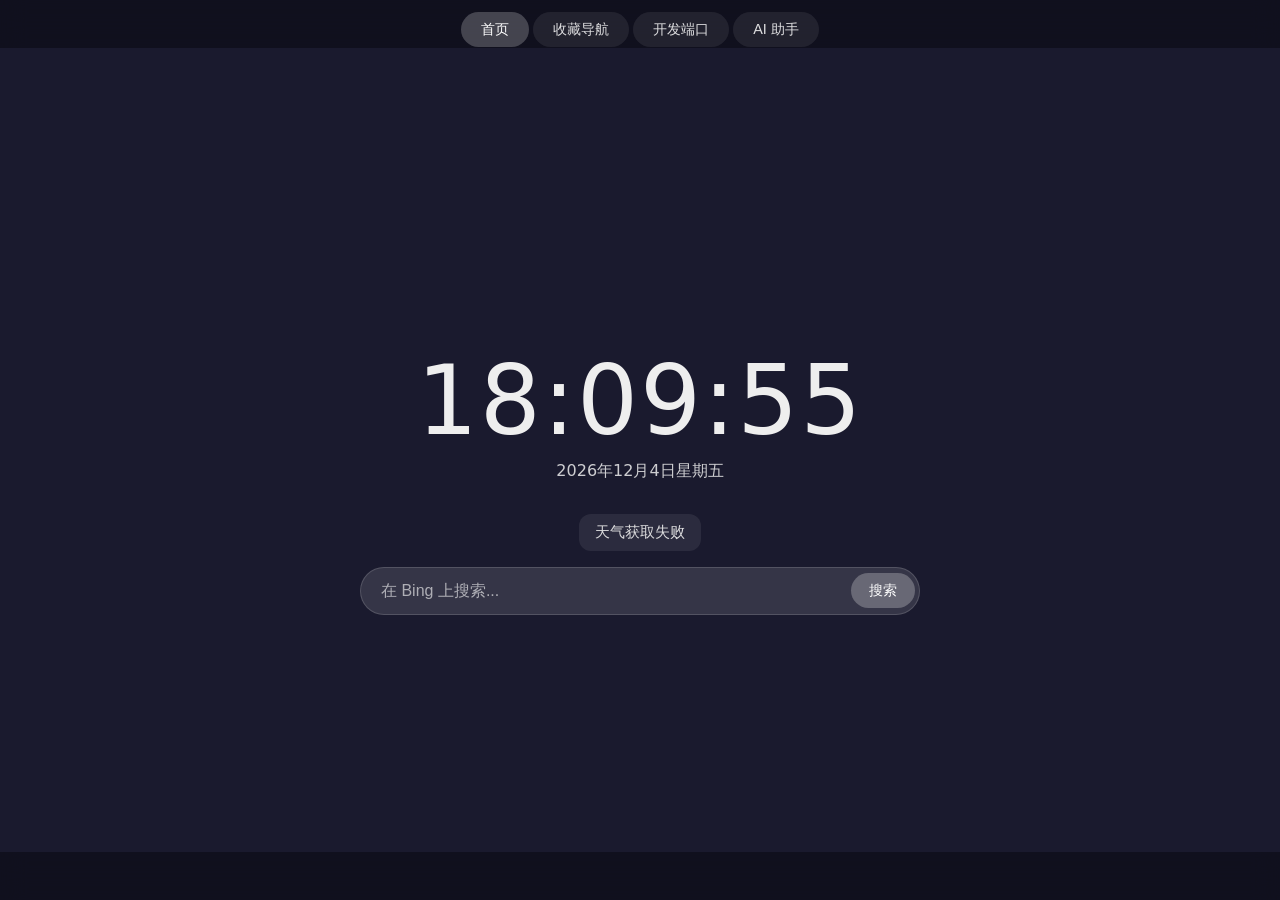
<file: src/newtab/index.html>
<!DOCTYPE html>
<html lang="zh-CN">

<head>
  <meta charset="UTF-8">
  <meta name="viewport" content="width=device-width, initial-scale=1.0">
  <title>新标签页</title>
  <link rel="stylesheet" href="style.css">
</head>

<body>
  <div id="wallpaper" class="wallpaper" aria-hidden="true"></div>
  <div id="glass-top" class="glass glass-top" aria-hidden="true"></div>
  <div id="glass-bottom" class="glass glass-bottom" aria-hidden="true"></div>
  <div id="app">
    <nav class="view-tabs" role="tablist">
      <button type="button" class="view-tab active" role="tab" id="tab-home" data-view="home"
        aria-controls="view-home" aria-selected="true">首页</button>
      <button type="button" class="view-tab" role="tab" id="tab-favorites" data-view="favorites"
        aria-controls="view-favorites" aria-selected="false">收藏导航</button>
      <button type="button" class="view-tab" role="tab" id="tab-ports" data-view="ports"
        aria-controls="view-ports" aria-selected="false">开发端口</button>
      <button type="button" class="view-tab" role="tab" id="tab-ai" data-view="ai" aria-controls="view-ai"
        aria-selected="false">AI 助手</button>
    </nav>
    <div id="view-home" class="view-pane" role="tabpanel">
      <div id="widget-time" class="widget widget-time" hidden></div>
      <div id="widget-weather" class="widget widget-weather" hidden></div>
      <form id="search-form" class="search-form">
        <input type="search" id="search-input" class="search-input" placeholder="在 Bing 上搜索..." autocomplete="off"
          enterkeyhint="search">
        <button type="submit" class="search-btn">搜索</button>
      </form>
      <div class="placeholder" id="placeholder">MyEdgeStyle 新标签页</div>
    </div>
    <div id="view-favorites" class="view-pane hidden" role="tabpanel">
      <div class="favorites-nav">
        <input type="search" id="favorites-nav-search" class="favorites-nav-search" placeholder="搜索收藏（标题或网址）..."
          autocomplete="off">
        <div id="favorites-nav-content" class="favorites-nav-content"></div>
      </div>
    </div>
    <div id="view-ports" class="view-pane hidden" role="tabpanel">
      <section class="dev-ports" aria-label="本地开发端口">
        <div class="dev-ports-toolbar">
          <input type="search" id="dev-ports-search" class="dev-ports-search" placeholder="搜索项目、端口或地址..."
            autocomplete="off">
          <button type="button" id="dev-ports-refresh" class="dev-ports-refresh">刷新</button>
        </div>
        <div id="dev-ports-content" class="dev-ports-content"></div>
      </section>
    </div>
    <div id="view-ai" class="view-pane hidden" role="tabpanel">
      <section class="ai-panel" aria-label="AI 助手">
        <aside class="ai-config">
          <div class="ai-config-header">
            <h2>AI 配置</h2>
            <span id="ai-config-status" class="ai-config-status" aria-live="polite"></span>
          </div>
          <label class="ai-field">
            <span>API 地址</span>
            <input type="url" id="ai-api-url" placeholder="https://api.openai.com/v1/chat/completions"
              autocomplete="off">
          </label>
          <label class="ai-field">
            <span>API Key</span>
            <input type="password" id="ai-api-key" placeholder="输入后加密保存，不回显" autocomplete="new-password"
              spellcheck="false">
          </label>
          <label class="ai-field">
            <span>模型</span>
            <input type="text" id="ai-model" placeholder="例如 gpt-4.1-mini / deepseek-chat" autocomplete="off">
          </label>
          <button type="button" id="ai-save-config" class="ai-save-btn">保存配置</button>
        </aside>
        <main class="ai-workspace">
          <div class="ai-toolbar">
            <div class="ai-mode-switch" role="tablist" aria-label="AI 模式">
              <button type="button" class="ai-mode-btn active" data-ai-mode="chat" aria-selected="true">问答</button>
              <button type="button" class="ai-mode-btn" data-ai-mode="naming" aria-selected="false">命名简称</button>
              <button type="button" class="ai-mode-btn" data-ai-mode="error" aria-selected="false">报错解释</button>
              <button type="button" class="ai-mode-btn" data-ai-mode="commit" aria-selected="false">Commit</button>
              <button type="button" class="ai-mode-btn" data-ai-mode="regex" aria-selected="false">Regex</button>
              <button type="button" class="ai-mode-btn" data-ai-mode="sql" aria-selected="false">SQL</button>
              <button type="button" class="ai-mode-btn" data-ai-mode="api" aria-selected="false">API 分析</button>
            </div>
            <button type="button" id="ai-clear-chat" class="ai-clear-btn">清除记录</button>
          </div>
          <div id="ai-messages" class="ai-messages" aria-live="polite"></div>
          <form id="ai-form" class="ai-form">
            <textarea id="ai-input" class="ai-input" rows="3" placeholder="输入问题，Enter 发送，Shift+Enter 换行"></textarea>
            <button type="submit" id="ai-submit" class="ai-submit">发送</button>
          </form>
        </main>
      </section>
    </div>
    <div id="favorites-loading-overlay" class="favorites-loading-overlay" aria-hidden="true" hidden>
      <div class="favorites-loading-dialog" role="status" aria-live="polite">
        <button type="button" class="favorites-loading-close" aria-label="取消加载">×</button>
        <div class="favorites-loading-body">
          <div class="favorites-loading-spinner"></div>
          <div class="favorites-loading-text">正在加载收藏...</div>
        </div>
      </div>
    </div>
  </div>
  <script src="script.js"></script>
</body>

</html>
</file>
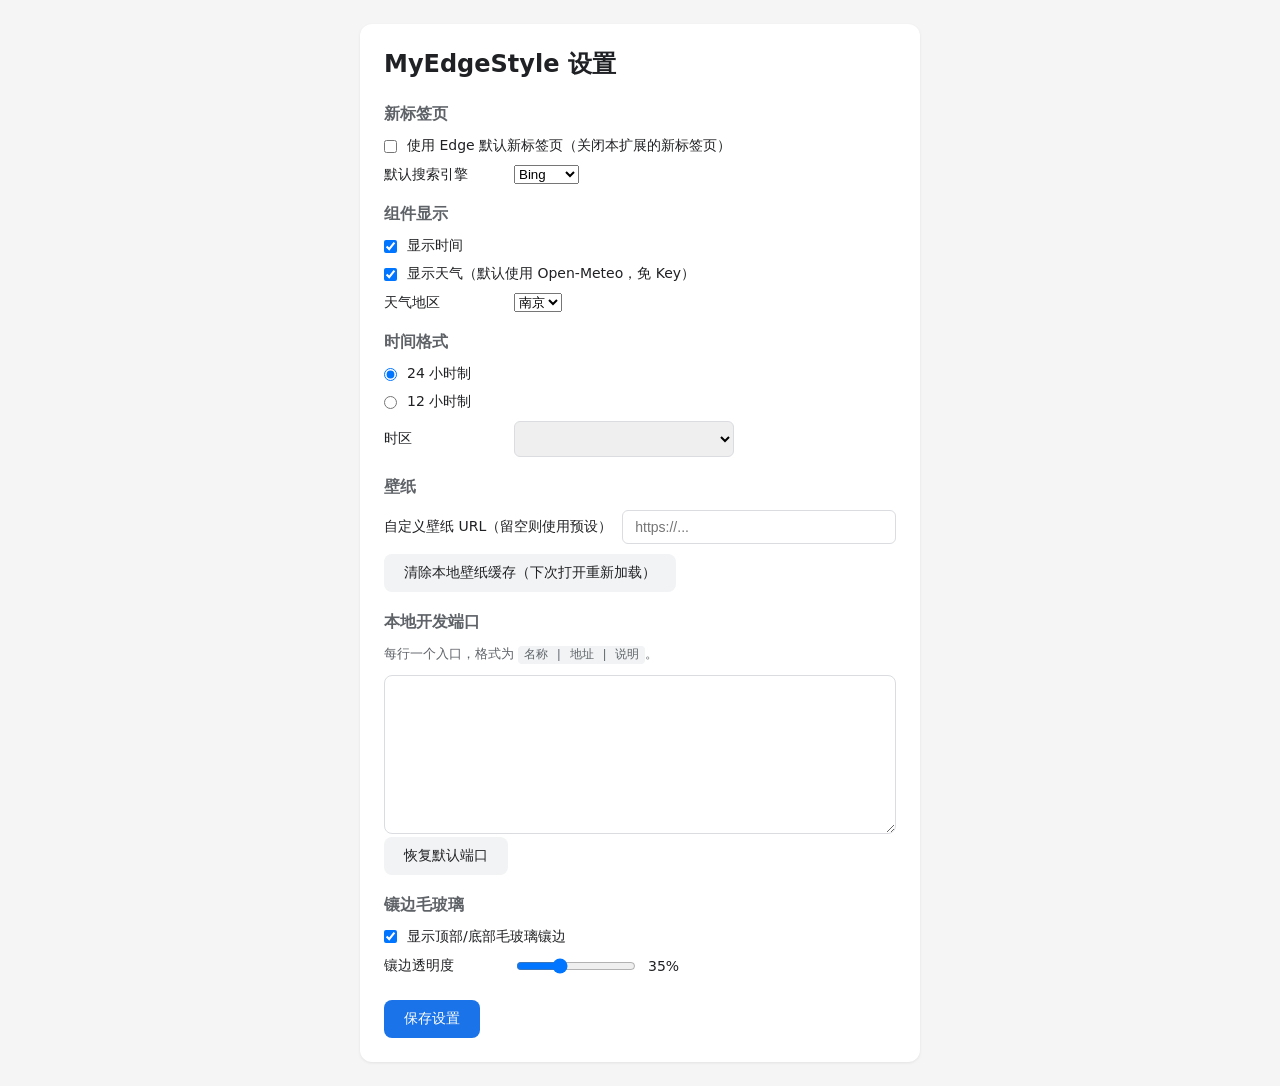
<file: src/options/options.html>
<!DOCTYPE html>
<html lang="zh-CN">
<head>
  <meta charset="UTF-8">
  <meta name="viewport" content="width=device-width, initial-scale=1.0">
  <title>MyEdgeStyle 设置</title>
  <link rel="stylesheet" href="options.css">
</head>
<body>
  <div class="page">
    <h1>MyEdgeStyle 设置</h1>

    <section>
      <h2>新标签页</h2>
      <label class="row">
        <input type="checkbox" id="useDefaultNewTab">
        <span>使用 Edge 默认新标签页（关闭本扩展的新标签页）</span>
      </label>
      <label class="row">
        <span class="label">默认搜索引擎</span>
        <select id="searchEngine">
          <option value="bing">Bing</option>
          <option value="google">Google</option>
          <option value="baidu">百度</option>
        </select>
      </label>
    </section>

    <section>
      <h2>组件显示</h2>
      <label class="row">
        <input type="checkbox" id="showTime" checked>
        <span>显示时间</span>
      </label>
      <label class="row">
        <input type="checkbox" id="showWeather" checked>
        <span>显示天气（默认使用 Open-Meteo，免 Key）</span>
      </label>
      <label class="row">
        <span class="label">天气地区</span>
        <select id="weatherCityId">
          <option value="nanjing">南京</option>
          <option value="beijing">北京</option>
          <option value="shanghai">上海</option>
          <option value="guangzhou">广州</option>
          <option value="shenzhen">深圳</option>
          <option value="hangzhou">杭州</option>
          <option value="chengdu">成都</option>
          <option value="wuhan">武汉</option>
          <option value="xian">西安</option>
        </select>
      </label>
    </section>

    <section>
      <h2>时间格式</h2>
      <label class="row">
        <input type="radio" name="timeFormat" value="24" id="time24" checked>
        <span>24 小时制</span>
      </label>
      <label class="row">
        <input type="radio" name="timeFormat" value="12" id="time12">
        <span>12 小时制</span>
      </label>
      <label class="row">
        <span class="label">时区</span>
        <select id="timezone"></select>
      </label>
    </section>

    <section>
      <h2>壁纸</h2>
      <label class="row">
        <span class="label">自定义壁纸 URL（留空则使用预设）</span>
        <input type="url" id="wallpaperUrl" placeholder="https://...">
      </label>
      <button type="button" id="clearWallpaperCache" class="btn">清除本地壁纸缓存（下次打开重新加载）</button>
    </section>

    <section>
      <h2>本地开发端口</h2>
      <p class="hint">每行一个入口，格式为 <code>名称 | 地址 | 说明</code>。</p>
      <textarea id="devPorts" class="textarea" rows="7" spellcheck="false"></textarea>
      <button type="button" id="resetDevPorts" class="btn">恢复默认端口</button>
    </section>

    <section>
      <h2>镶边毛玻璃</h2>
      <label class="row">
        <input type="checkbox" id="showGlass" checked>
        <span>显示顶部/底部毛玻璃镶边</span>
      </label>
      <label class="row">
        <span class="label">镶边透明度</span>
        <input type="range" id="glassOpacity" min="0" max="100" value="35">
        <span id="glassOpacityValue">35%</span>
      </label>
    </section>

    <div class="actions">
      <button type="button" id="save" class="btn btn-primary">保存设置</button>
      <span id="status" class="status"></span>
    </div>
  </div>
  <script src="options.js"></script>
</body>
</html>
</file>
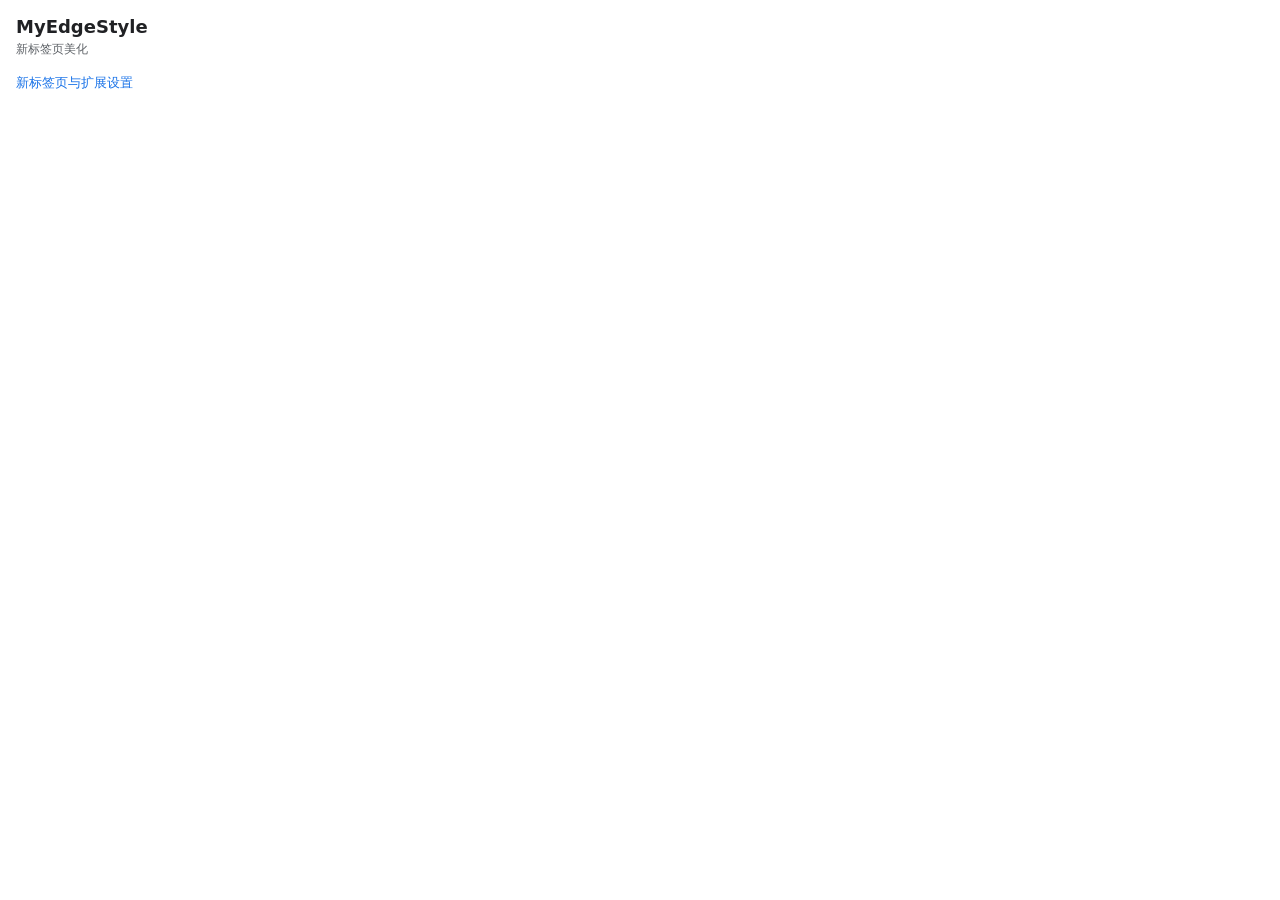
<file: src/popup/popup.html>
<!DOCTYPE html>
<html lang="zh-CN">
<head>
  <meta charset="UTF-8">
  <meta name="viewport" content="width=device-width, initial-scale=1.0">
  <title>MyEdgeStyle</title>
  <link rel="stylesheet" href="popup.css">
</head>
<body>
  <div class="popup">
    <h1 class="title">MyEdgeStyle</h1>
    <p class="desc">新标签页美化</p>
    <a id="link-options" href="#" class="link">新标签页与扩展设置</a>
  </div>
  <script src="popup.js"></script>
</body>
</html>
</file>
<file: src/newtab/style.css>
* {
  box-sizing: border-box;
}

html,
body {
  margin: 0;
  padding: 0;
  width: 100%;
  height: 100%;
  overflow: hidden;
}

body {
  font-family: "Segoe UI", system-ui, sans-serif;
  background: #1a1a2e;
  color: #eee;
}

/* 壁纸层 */
.wallpaper {
  position: fixed;
  inset: 0;
  background-size: cover;
  background-position: center;
  background-repeat: no-repeat;
  z-index: 0;
}

/* 毛玻璃镶边 */
.glass {
  position: fixed;
  left: 0;
  right: 0;
  height: 48px;
  pointer-events: none;
  z-index: 1;
  backdrop-filter: blur(12px);
  -webkit-backdrop-filter: blur(12px);
}

.glass-top {
  top: 0;
}

.glass-bottom {
  top: auto;
  bottom: 0;
}

#app {
  position: relative;
  z-index: 2;
  width: 100%;
  height: 100%;
  display: flex;
  flex-direction: column;
  align-items: center;
  justify-content: flex-start;
  gap: 0;
  padding-top: 12px;
  overflow: hidden;
}

.view-tabs {
  display: flex;
  gap: 4px;
  margin-bottom: 12px;
  flex-shrink: 0;
}

.view-tab {
  padding: 8px 20px;
  border: none;
  border-radius: 20px;
  background: rgba(255, 255, 255, 0.08);
  color: rgba(255, 255, 255, 0.85);
  font-size: 0.9rem;
  cursor: pointer;
  transition: background 0.2s, color 0.2s;
}

.view-tab:hover {
  background: rgba(255, 255, 255, 0.14);
  color: #fff;
}

.view-tab.active {
  background: rgba(255, 255, 255, 0.22);
  color: #fff;
}

.view-pane {
  flex: 1;
  min-height: 0;
  width: 100%;
  display: flex;
  flex-direction: column;
  align-items: center;
  justify-content: center;
  gap: 1rem;
}

.view-pane.hidden {
  display: none;
}

#view-favorites .favorites-nav {
  width: 100%;
  max-width: 960px;
  height: 100%;
  display: flex;
  flex-direction: column;
  align-items: stretch;
  gap: 12px;
  padding: 0 16px 24px;
  overflow: hidden;
}

#view-ports {
  justify-content: flex-start;
  padding: 0 16px 24px;
}

.dev-ports {
  width: min(980px, 100%);
  height: 100%;
  min-height: 0;
  display: flex;
  flex-direction: column;
  gap: 14px;
}

.dev-ports-toolbar {
  display: flex;
  justify-content: center;
  gap: 10px;
  flex-shrink: 0;
}

.dev-ports-search {
  width: min(420px, 100%);
  padding: 12px 18px;
  border: 1px solid rgba(255, 255, 255, 0.2);
  border-radius: 24px;
  background: rgba(0, 0, 0, 0.35);
  color: #fff;
  font-size: 1rem;
  outline: none;
}

.dev-ports-search::placeholder {
  color: rgba(255, 255, 255, 0.55);
}

.dev-ports-refresh {
  min-width: 72px;
  border: none;
  border-radius: 20px;
  background: rgba(255, 255, 255, 0.16);
  color: #fff;
  cursor: pointer;
}

.dev-ports-refresh:hover {
  background: rgba(255, 255, 255, 0.26);
}

.dev-ports-content {
  flex: 1;
  min-height: 0;
  overflow-y: auto;
  display: grid;
  grid-template-columns: repeat(auto-fill, minmax(180px, 1fr));
  align-content: start;
  gap: 12px;
  padding: 4px 0;
}

.dev-port-card {
  min-height: 112px;
  display: flex;
  flex-direction: column;
  justify-content: center;
  gap: 8px;
  padding: 16px;
  border: 1px solid rgba(255, 255, 255, 0.14);
  border-radius: 12px;
  background: rgba(8, 10, 18, 0.48);
  color: #fff;
  text-decoration: none;
  backdrop-filter: blur(14px);
  -webkit-backdrop-filter: blur(14px);
  transition: background 0.2s, transform 0.15s, border-color 0.2s;
}

.dev-port-card:hover {
  transform: translateY(-2px);
  background: rgba(255, 255, 255, 0.14);
  border-color: rgba(255, 255, 255, 0.26);
}

.dev-port-title {
  font-size: 1rem;
  font-weight: 600;
}

.dev-port-url {
  font-size: 0.82rem;
  color: rgba(158, 230, 189, 0.95);
  word-break: break-all;
}

.dev-port-desc {
  font-size: 0.82rem;
  line-height: 1.35;
  color: rgba(255, 255, 255, 0.68);
}

.favorites-nav-search {
  width: 100%;
  max-width: 400px;
  margin: 0 auto;
  padding: 12px 20px;
  border: 1px solid rgba(255, 255, 255, 0.2);
  border-radius: 24px;
  background: rgba(0, 0, 0, 0.35);
  color: #fff;
  font-size: 1rem;
  outline: none;
  flex-shrink: 0;
}

.favorites-nav-search::placeholder {
  color: rgba(255, 255, 255, 0.55);
}

.favorites-nav-search:focus {
  border-color: rgba(255, 255, 255, 0.4);
  background: rgba(0, 0, 0, 0.45);
}

.favorites-nav-content {
  flex: 1;
  overflow-y: auto;
  overflow-x: hidden;
  display: flex;
  flex-direction: column;
  gap: 20px;
  padding: 8px 0;
}

.favorites-group {
  flex-shrink: 0;
}

.favorites-group-title {
  font-size: 0.95rem;
  font-weight: 600;
  color: rgba(255, 255, 255, 0.95);
  margin-bottom: 10px;
  padding-bottom: 4px;
  border-bottom: 1px solid rgba(255, 255, 255, 0.15);
}

.favorites-group-list {
  display: grid;
  grid-template-columns: repeat(auto-fill, minmax(140px, 1fr));
  gap: 12px;
}

.nav-card {
  display: flex;
  flex-direction: column;
  align-items: center;
  justify-content: center;
  padding: 14px 10px;
  border-radius: 12px;
  background: rgba(255, 255, 255, 0.1);
  color: #fff;
  text-decoration: none;
  transition: background 0.2s, transform 0.15s;
  min-height: 72px;
}

.nav-card:hover {
  background: rgba(255, 255, 255, 0.2);
  transform: translateY(-2px);
}

.nav-card-icon {
  width: 32px;
  height: 32px;
  border-radius: 8px;
  background: rgba(0, 0, 0, 0.35);
  display: flex;
  align-items: center;
  justify-content: center;
  font-size: 1rem;
  font-weight: 600;
  margin-bottom: 8px;
  flex-shrink: 0;
  position: relative;
}

.nav-card-icon-img {
  width: 32px;
  height: 32px;
  border-radius: 8px;
  object-fit: contain;
  position: absolute;
  inset: 0;
}

.nav-card-icon-img[hidden] {
  display: none;
}

.nav-card-icon-fallback {
  position: absolute;
  inset: 0;
  display: flex;
  align-items: center;
  justify-content: center;
  font-size: 1rem;
  font-weight: 600;
}

.nav-card-icon-fallback[hidden] {
  display: none;
}

.nav-card-title {
  font-size: 0.8rem;
  line-height: 1.25;
  text-align: center;
  overflow: hidden;
  text-overflow: ellipsis;
  display: -webkit-box;
  -webkit-line-clamp: 2;
  -webkit-box-orient: vertical;
  word-break: break-all;
}

.placeholder {
  font-size: 1.25rem;
  color: rgba(255, 255, 255, 0.7);
}

.placeholder:not(:only-child) {
  display: none;
}

/* 时间组件 */
.widget-time {
  text-align: center;
  font-variant-numeric: tabular-nums;
}

.widget-time .time-main {
  font-size: clamp(3rem, 10vw, 6rem);
  font-weight: 300;
  letter-spacing: 0.02em;
  margin: 0;
}

.widget-time .time-date {
  font-size: 1rem;
  opacity: 0.85;
  margin-top: 0.25rem;
}

/* 天气组件 */
.widget-weather {
  display: flex;
  align-items: center;
  gap: 0.75rem;
  padding: 0.5rem 1rem;
  background: rgba(255, 255, 255, 0.08);
  border-radius: 12px;
  font-size: 0.95rem;
}

.widget-weather .temp {
  font-size: 1.5rem;
  font-weight: 600;
}

.widget-weather .desc {
  opacity: 0.9;
}

.widget-weather .location {
  font-size: 0.85rem;
  opacity: 0.75;
}

/* 搜索框 */
.search-form {
  display: flex;
  align-items: center;
  max-width: 560px;
  width: 90%;
  margin: 0;
  background: rgba(255, 255, 255, 0.12);
  border-radius: 24px;
  padding: 4px 4px 4px 20px;
  border: 1px solid rgba(255, 255, 255, 0.15);
  transition: background 0.2s, border-color 0.2s;
}

.search-form:focus-within {
  background: rgba(255, 255, 255, 0.18);
  border-color: rgba(255, 255, 255, 0.25);
}

.search-input {
  flex: 1;
  min-width: 0;
  padding: 10px 12px 10px 0;
  border: none;
  background: transparent;
  color: #fff;
  font-size: 1rem;
  outline: none;
}

.search-input::placeholder {
  color: rgba(255, 255, 255, 0.6);
}

.search-btn {
  padding: 8px 18px;
  border: none;
  border-radius: 20px;
  background: rgba(255, 255, 255, 0.25);
  color: #fff;
  font-size: 0.9rem;
  cursor: pointer;
  transition: background 0.2s;
}

.search-btn:hover {
  background: rgba(255, 255, 255, 0.35);
}

/* AI 助手页 */
#view-ai {
  justify-content: flex-start;
  padding: 0 16px 24px;
}

.ai-panel {
  width: min(1080px, 100%);
  height: 100%;
  min-height: 0;
  display: grid;
  grid-template-columns: 280px minmax(0, 1fr);
  gap: 14px;
}

.ai-config,
.ai-workspace {
  min-height: 0;
  border: 1px solid rgba(255, 255, 255, 0.15);
  background: rgba(8, 10, 18, 0.5);
  box-shadow: 0 18px 42px rgba(0, 0, 0, 0.25);
  backdrop-filter: blur(18px);
  -webkit-backdrop-filter: blur(18px);
}

.ai-config {
  display: flex;
  flex-direction: column;
  gap: 14px;
  padding: 16px;
  border-radius: 12px;
  align-self: start;
}

.ai-config-header {
  display: flex;
  align-items: center;
  justify-content: space-between;
  gap: 10px;
}

.ai-config h2 {
  margin: 0;
  font-size: 1rem;
  font-weight: 600;
}

.ai-config-status {
  min-width: 44px;
  font-size: 0.8rem;
  color: #9ee6bd;
  text-align: right;
}

.ai-field {
  display: flex;
  flex-direction: column;
  gap: 6px;
  font-size: 0.85rem;
  color: rgba(255, 255, 255, 0.82);
}

.ai-field input,
.ai-input {
  width: 100%;
  border: 1px solid rgba(255, 255, 255, 0.16);
  background: rgba(0, 0, 0, 0.32);
  color: #fff;
  outline: none;
}

.ai-field input {
  height: 38px;
  border-radius: 8px;
  padding: 0 10px;
}

.ai-field input:focus,
.ai-input:focus {
  border-color: rgba(158, 230, 189, 0.58);
  background: rgba(0, 0, 0, 0.42);
}

.ai-save-btn,
.ai-submit,
.ai-mode-btn,
.ai-clear-btn {
  border: none;
  color: #fff;
  cursor: pointer;
  transition: background 0.2s, opacity 0.2s;
}

.ai-save-btn {
  height: 38px;
  border-radius: 8px;
  background: rgba(158, 230, 189, 0.22);
}

.ai-save-btn:hover,
.ai-submit:hover {
  background: rgba(158, 230, 189, 0.34);
}

.ai-workspace {
  display: flex;
  flex-direction: column;
  gap: 12px;
  padding: 14px;
  border-radius: 12px;
}

.ai-toolbar {
  display: grid;
  grid-template-columns: minmax(0, 1fr) auto;
  align-items: start;
  justify-content: space-between;
  gap: 10px;
  flex-shrink: 0;
}

.ai-mode-switch {
  display: flex;
  flex-wrap: wrap;
  gap: 4px;
  padding: 4px;
  border-radius: 12px;
  background: rgba(255, 255, 255, 0.08);
}

.ai-mode-btn {
  min-width: 82px;
  height: 32px;
  padding: 0 12px;
  border-radius: 8px;
  background: transparent;
  font-size: 0.88rem;
}

.ai-mode-btn.active {
  background: rgba(255, 255, 255, 0.2);
}

.ai-clear-btn {
  height: 34px;
  padding: 0 12px;
  border-radius: 8px;
  background: rgba(255, 255, 255, 0.09);
  font-size: 0.86rem;
  white-space: nowrap;
}

.ai-clear-btn:hover {
  background: rgba(255, 255, 255, 0.18);
}

.ai-messages {
  flex: 1;
  min-height: 0;
  overflow-y: auto;
  display: flex;
  flex-direction: column;
  gap: 10px;
  padding-right: 4px;
}

.ai-message {
  max-width: min(760px, 92%);
  display: flex;
  flex-direction: column;
  gap: 5px;
}

.ai-message-user {
  align-self: flex-end;
}

.ai-message-assistant,
.ai-message-error {
  align-self: flex-start;
}

.ai-message-label {
  font-size: 0.75rem;
  color: rgba(255, 255, 255, 0.62);
}

.ai-message-user .ai-message-label {
  text-align: right;
}

.ai-message-body {
  white-space: pre-wrap;
  word-break: break-word;
  line-height: 1.55;
  padding: 10px 12px;
  border-radius: 12px;
  background: rgba(255, 255, 255, 0.11);
  border: 1px solid rgba(255, 255, 255, 0.1);
}

.ai-message-body.ai-markdown {
  white-space: normal;
  overflow-wrap: anywhere;
  padding: 12px 14px;
}

.ai-markdown > :first-child {
  margin-top: 0;
}

.ai-markdown > :last-child {
  margin-bottom: 0;
}

.ai-markdown p {
  margin: 0 0 0.7em;
}

.ai-markdown h1,
.ai-markdown h2,
.ai-markdown h3,
.ai-markdown h4 {
  margin: 0.85em 0 0.45em;
  line-height: 1.25;
  font-weight: 650;
}

.ai-markdown h1 {
  font-size: 1.18rem;
}

.ai-markdown h2 {
  font-size: 1.08rem;
}

.ai-markdown h3,
.ai-markdown h4 {
  font-size: 1rem;
}

.ai-markdown ul,
.ai-markdown ol {
  margin: 0 0 0.7em;
  padding-left: 1.35rem;
}

.ai-markdown li + li {
  margin-top: 0.28em;
}

.ai-markdown blockquote {
  margin: 0 0 0.75em;
  padding: 0.1em 0 0.1em 0.85em;
  border-left: 3px solid rgba(158, 230, 189, 0.45);
  color: rgba(255, 255, 255, 0.78);
}

.ai-markdown pre {
  max-width: 100%;
  margin: 0 0 0.8em;
  padding: 12px;
  overflow-x: auto;
  border-radius: 8px;
  background: rgba(0, 0, 0, 0.38);
  border: 1px solid rgba(255, 255, 255, 0.1);
}

.ai-markdown code {
  font-family: "Cascadia Code", Consolas, "Courier New", monospace;
  font-size: 0.9em;
}

.ai-markdown :not(pre) > code {
  padding: 0.12em 0.35em;
  border-radius: 5px;
  background: rgba(0, 0, 0, 0.3);
}

.ai-markdown pre code {
  white-space: pre;
}

.ai-markdown a {
  color: #9ee6bd;
  text-decoration: underline;
  text-underline-offset: 2px;
}

.ai-markdown hr {
  height: 1px;
  margin: 0.9em 0;
  border: 0;
  background: rgba(255, 255, 255, 0.14);
}

.ai-markdown-table-wrap {
  max-width: 100%;
  margin: 0 0 0.8em;
  overflow-x: auto;
}

.ai-markdown table {
  width: 100%;
  border-collapse: collapse;
  font-size: 0.92em;
}

.ai-markdown th,
.ai-markdown td {
  padding: 7px 9px;
  border: 1px solid rgba(255, 255, 255, 0.14);
  vertical-align: top;
}

.ai-markdown th {
  background: rgba(255, 255, 255, 0.08);
  font-weight: 650;
}

.ai-markdown .ai-table-align-left {
  text-align: left;
}

.ai-markdown .ai-table-align-center {
  text-align: center;
}

.ai-markdown .ai-table-align-right {
  text-align: right;
}

.ai-message-body.ai-message-streaming:empty::before {
  content: "思考中...";
  color: rgba(255, 255, 255, 0.62);
}

.ai-message-body.ai-message-streaming::after {
  content: "";
  display: inline-block;
  width: 6px;
  height: 1em;
  margin-left: 4px;
  vertical-align: -2px;
  border-radius: 2px;
  background: rgba(158, 230, 189, 0.85);
  animation: ai-caret-blink 1s steps(2, end) infinite;
}

@keyframes ai-caret-blink {
  50% {
    opacity: 0;
  }
}

.ai-message-user .ai-message-body {
  background: rgba(158, 230, 189, 0.22);
}

.ai-message-error .ai-message-body {
  background: rgba(255, 106, 106, 0.18);
  border-color: rgba(255, 106, 106, 0.28);
}

.ai-form {
  display: grid;
  grid-template-columns: minmax(0, 1fr) 88px;
  gap: 10px;
  flex-shrink: 0;
}

.ai-input {
  resize: none;
  min-height: 78px;
  max-height: 150px;
  border-radius: 12px;
  padding: 10px 12px;
  font: inherit;
  line-height: 1.45;
}

.ai-input::placeholder,
.ai-field input::placeholder {
  color: rgba(255, 255, 255, 0.45);
}

.ai-submit {
  border-radius: 12px;
  background: rgba(158, 230, 189, 0.24);
  font-size: 0.95rem;
}

.ai-submit:disabled {
  cursor: wait;
  opacity: 0.7;
}

@media (max-width: 780px) {
  .ai-panel {
    grid-template-columns: 1fr;
    overflow-y: auto;
  }

  .ai-config {
    align-self: stretch;
  }

  .ai-workspace {
    min-height: 520px;
  }
}

@media (max-width: 520px) {
  .view-tab {
    padding: 8px 12px;
  }

  .ai-toolbar {
    align-items: stretch;
    flex-direction: column;
  }

  .ai-mode-switch {
    align-self: flex-start;
  }

  .ai-clear-btn {
    align-self: flex-start;
  }

  .ai-form {
    grid-template-columns: 1fr;
  }

  .dev-ports-toolbar {
    flex-direction: column;
  }

  .dev-ports-refresh {
    height: 40px;
  }

  .ai-submit {
    height: 40px;
  }
}

/* 收藏导航（仅收藏导航页使用） */
.favorites-loading-overlay {
  position: fixed;
  inset: 0;
  display: flex;
  align-items: center;
  justify-content: center;
  background: rgba(0, 0, 0, 0.4);
  z-index: 3;
}

.favorites-loading-overlay[hidden] {
  display: none;
}

.favorites-loading-dialog {
  position: relative;
  min-width: 220px;
  max-width: 280px;
  padding: 16px 20px 18px;
  border-radius: 16px;
  background: rgba(15, 15, 30, 0.92);
  box-shadow: 0 18px 40px rgba(0, 0, 0, 0.5);
  backdrop-filter: blur(18px);
  -webkit-backdrop-filter: blur(18px);
  color: #fff;
}

.favorites-loading-body {
  display: flex;
  align-items: center;
  gap: 12px;
}

.favorites-loading-text {
  font-size: 0.95rem;
  white-space: nowrap;
}

.favorites-loading-close {
  position: absolute;
  top: 6px;
  right: 8px;
  border: none;
  background: transparent;
  color: rgba(255, 255, 255, 0.7);
  cursor: pointer;
  font-size: 1rem;
  padding: 2px 4px;
}

.favorites-loading-close:hover {
  color: #fff;
}

.favorites-loading-spinner {
  width: 18px;
  height: 18px;
  border-radius: 50%;
  border: 2px solid rgba(255, 255, 255, 0.25);
  border-top-color: #fff;
  animation: favorites-loading-spin 0.7s linear infinite;
  flex-shrink: 0;
}

@keyframes favorites-loading-spin {
  to {
    transform: rotate(360deg);
  }
}
</file>
<file: src/options/options.css>
* {
  box-sizing: border-box;
}

body {
  margin: 0;
  font-family: "Segoe UI", system-ui, sans-serif;
  font-size: 14px;
  color: #202124;
  background: #f5f5f5;
  padding: 24px;
}

.page {
  max-width: 560px;
  margin: 0 auto;
  background: #fff;
  padding: 24px;
  border-radius: 12px;
  box-shadow: 0 1px 3px rgba(0, 0, 0, 0.08);
}

h1 {
  margin: 0 0 24px;
  font-size: 1.5rem;
}

h2 {
  margin: 20px 0 12px;
  font-size: 1rem;
  color: #5f6368;
}

section:first-of-type h2 {
  margin-top: 0;
}

.row {
  display: flex;
  align-items: center;
  gap: 10px;
  margin-bottom: 10px;
  flex-wrap: wrap;
}

.row .label {
  min-width: 120px;
}

.row input[type="checkbox"],
.row input[type="radio"] {
  margin: 0;
}

.row input[type="url"],
.row input[type="text"] {
  flex: 1;
  min-width: 200px;
  padding: 8px 12px;
  border: 1px solid #dadce0;
  border-radius: 6px;
  font-size: 14px;
}

.textarea {
  width: 100%;
  min-height: 150px;
  padding: 10px 12px;
  border: 1px solid #dadce0;
  border-radius: 8px;
  font: 13px/1.5 Consolas, "SFMono-Regular", monospace;
  resize: vertical;
}

.textarea:focus {
  border-color: #1a73e8;
  outline: none;
}

.row input[type="range"] {
  width: 120px;
}

#timezone {
  padding: 8px 12px;
  border: 1px solid #dadce0;
  border-radius: 6px;
  font-size: 14px;
  min-width: 220px;
}

.hint {
  margin: 0 0 12px;
  font-size: 13px;
  color: #5f6368;
}

.hint code {
  background: #f1f3f4;
  padding: 2px 6px;
  border-radius: 4px;
  font-size: 12px;
}

.btn {
  padding: 10px 20px;
  border: none;
  border-radius: 8px;
  font-size: 14px;
  cursor: pointer;
  background: #f1f3f4;
  color: #202124;
}

.btn:hover {
  background: #e8eaed;
}

.btn-primary {
  background: #1a73e8;
  color: #fff;
}

.btn-primary:hover {
  background: #1765cc;
}

.actions {
  margin-top: 24px;
  display: flex;
  align-items: center;
  gap: 12px;
}

.status {
  font-size: 13px;
  color: #1e8e3e;
}
</file>
<file: src/popup/popup.css>
body {
  width: 280px;
  margin: 0;
  font-family: "Segoe UI", system-ui, sans-serif;
  font-size: 14px;
  color: #202124;
  background: #fff;
}

.popup {
  padding: 16px;
}

.title {
  margin: 0 0 4px;
  font-size: 18px;
  font-weight: 600;
}

.desc {
  margin: 0 0 16px;
  color: #5f6368;
  font-size: 12px;
}

.btn {
  display: block;
  width: 100%;
  padding: 10px 16px;
  border: none;
  border-radius: 8px;
  font-size: 14px;
  cursor: pointer;
  box-sizing: border-box;
}

.btn-primary {
  background: #1a73e8;
  color: #fff;
}

.btn-primary:hover {
  background: #1765cc;
}

.hint {
  margin: 10px 0 0;
  font-size: 11px;
  color: #5f6368;
}

.link {
  display: block;
  margin-top: 14px;
  font-size: 13px;
  color: #1a73e8;
  text-decoration: none;
}

.link:hover {
  text-decoration: underline;
}
</file>
